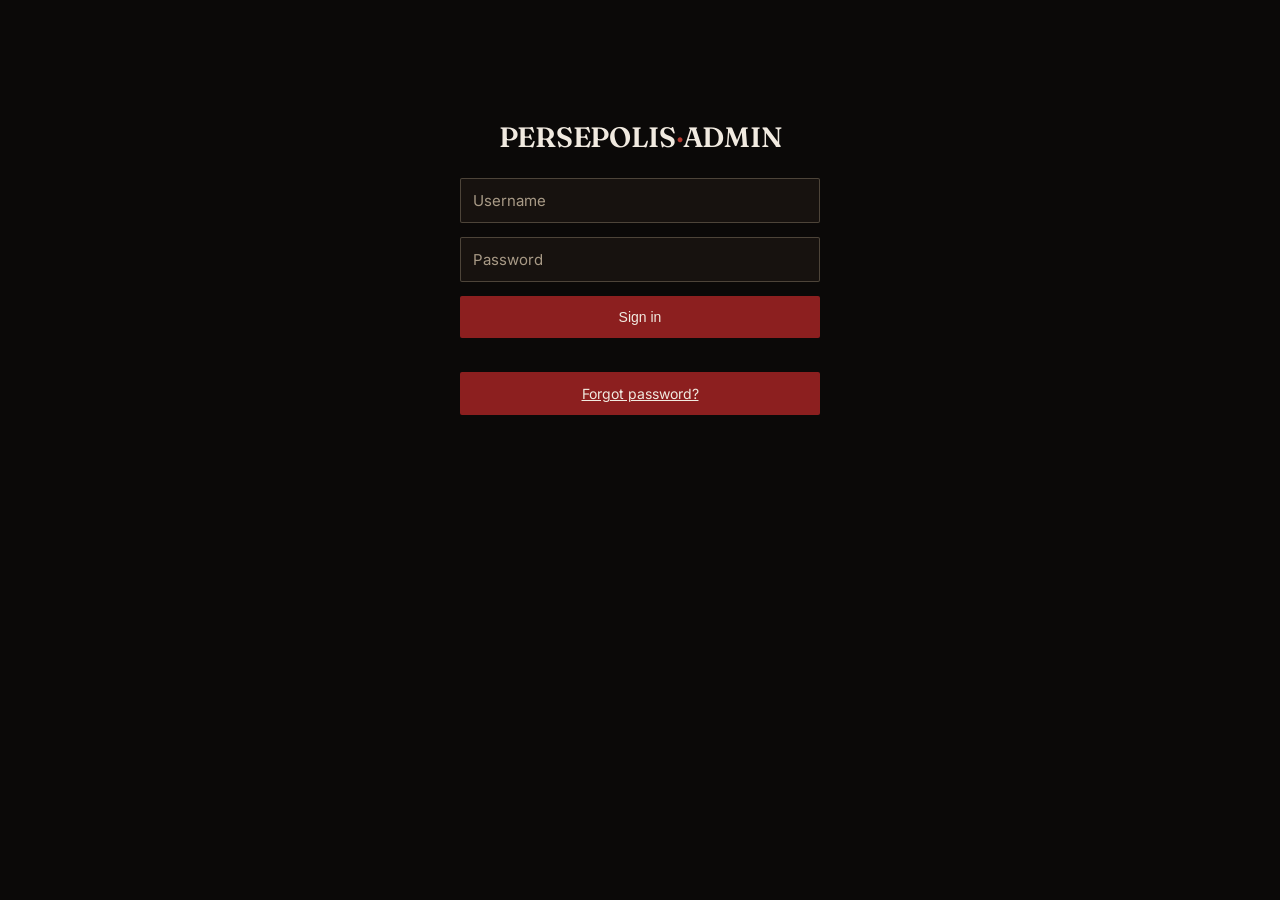
<file: frontend/admin.html>
<!DOCTYPE html>
<html lang="en">
<head>
<meta charset="UTF-8">
<meta name="viewport" content="width=device-width, initial-scale=1.0">
<title>Admin — Persepolis Construction</title>
<meta name="robots" content="noindex, nofollow">
<link rel="icon" href="/assets/favicon.ico" sizes="any">
<link rel="preconnect" href="https://fonts.googleapis.com">
<link rel="preload" as="style" href="https://fonts.googleapis.com/css2?family=Fraunces:opsz,wght@9..144,500;9..144,600&family=Inter:wght@400;500;600&family=JetBrains+Mono:wght@400;500&display=swap">
<link href="https://fonts.googleapis.com/css2?family=Fraunces:opsz,wght@9..144,500;9..144,600&family=Inter:wght@400;500;600&family=JetBrains+Mono:wght@400;500&display=swap" rel="stylesheet" media="print" onload="this.media='all'">
<noscript><link href="https://fonts.googleapis.com/css2?family=Fraunces:opsz,wght@9..144,500;9..144,600&family=Inter:wght@400;500;600&family=JetBrains+Mono:wght@400;500&display=swap" rel="stylesheet"></noscript>
<link rel="stylesheet" href="style.css">
<style>
  body{ padding-bottom:0; }
  .admin-wrap{ max-width:1100px; margin:0 auto; padding:60px 6vw 100px; }
  .admin-header{ display:flex; justify-content:space-between; align-items:center; margin-bottom:40px; flex-wrap:wrap; gap:16px; }
  .admin-tabs{ display:flex; gap:10px; margin-bottom:40px; flex-wrap:wrap; }
  .admin-tabs button{
    background:transparent; border:1px solid rgba(201,183,156,0.25); color:var(--ash);
    padding:10px 18px; border-radius:20px; font-size:13px; cursor:pointer; font-family:'Inter',sans-serif;
  }
  .admin-tabs button.active{ background:var(--red); color:var(--ivory); border-color:var(--red); }
  .panel{ display:none; }
  .panel.active{ display:block; }
  .admin-card{ border:1px solid rgba(201,183,156,0.15); border-radius:4px; padding:24px; margin-bottom:16px; background:var(--black-2); }
  .admin-card .row{ display:flex; justify-content:space-between; align-items:flex-start; gap:20px; flex-wrap:wrap; }
  .admin-card h3{ font-size:18px; margin-bottom:6px; }
  .admin-card .meta{ font-size:12.5px; color:var(--ash); }
  .admin-card p{ font-size:14px; color:var(--ash); margin-top:8px; max-width:560px; }
  .admin-actions{ display:flex; gap:8px; flex-wrap:wrap; }
  .btn-sm{ font-size:12.5px; padding:8px 14px; border-radius:2px; border:1px solid rgba(201,183,156,0.3); cursor:pointer; background:transparent; color:var(--ivory); font-family:'Inter',sans-serif; }
  .btn-sm:hover{ border-color:var(--red-bright); }
  .btn-sm.danger:hover{ border-color:#c0392b; color:#e77; }
  .status-pill{ font-size:11px; text-transform:uppercase; padding:4px 10px; border-radius:20px; letter-spacing:.04em; }
  .status-new{ background:rgba(178,58,47,0.2); color:var(--red-bright); }
  .status-contacted{ background:rgba(201,183,156,0.2); color:var(--sand); }
  .status-quoted, .status-won{ background:rgba(120,180,120,0.2); color:#8fcf8f; }
  .status-lost{ background:rgba(120,120,120,0.2); color:#999; }
  .login-box{ max-width:360px; margin:120px auto; text-align:center; }
  .login-box h1{ font-size:28px; margin-bottom:24px; }
  .login-box input{ width:100%; margin-bottom:14px; padding:12px; background:var(--black-2); border:1px solid rgba(201,183,156,0.3); color:var(--ivory); border-radius:2px; font-family:'Inter',sans-serif; }
  .login-box button{ width:100%; padding:13px; background:var(--red); border:none; color:var(--ivory); border-radius:2px; cursor:pointer; font-size:14px; }
  .login-error{ color:var(--red-bright); font-size:13px; margin-top:10px; min-height:18px; }
  .add-form{ display:grid; grid-template-columns:1fr 1fr; gap:14px; margin-bottom:30px; }
  .add-form textarea, .add-form input, .add-form select{
    background:var(--black-2); border:1px solid rgba(201,183,156,0.25); color:var(--ivory); padding:10px; border-radius:2px; font-family:'Inter',sans-serif; font-size:14px;
  }
  .add-form .full{ grid-column:1/-1; }
  .add-form button{ grid-column:1/-1; justify-self:start; }
  select.status-select{ background:var(--black); color:var(--ivory); border:1px solid rgba(201,183,156,0.3); padding:6px 10px; border-radius:2px; font-size:12.5px; }
  .content-section{ margin-bottom:36px; }
  .content-section-title{
    font-size:13px; text-transform:uppercase; letter-spacing:.06em; color:var(--sand);
    padding-bottom:10px; margin-bottom:16px; border-bottom:1px solid rgba(201,183,156,0.2);
  }
  .faq-pair{ border:1px solid rgba(201,183,156,0.12); border-radius:6px; padding:16px 16px 4px; margin-bottom:16px; }
  .faq-pair-num{ font-size:11px; text-transform:uppercase; letter-spacing:.06em; color:var(--red-bright); margin-bottom:10px; }
  .content-field{ border:1px solid rgba(201,183,156,0.15); border-radius:4px; padding:20px; margin-bottom:14px; background:var(--black-2); }
  .content-field label{ display:block; font-size:12.5px; color:var(--red-bright); text-transform:uppercase; letter-spacing:.04em; margin-bottom:10px; }
  .content-field textarea, .content-field input{
    width:100%; background:var(--black); border:1px solid rgba(201,183,156,0.25); color:var(--ivory);
    padding:10px; border-radius:2px; font-family:'JetBrains Mono',monospace; font-size:13px; margin-bottom:10px;
  }
  .content-field textarea{ min-height:70px; resize:vertical; }
  .content-field .save-row{ display:flex; align-items:center; gap:12px; }
  .content-field .saved-msg{ font-size:12px; color:var(--sand); opacity:0; transition:opacity .3s; }
  @media (max-width:700px){ .add-form{ grid-template-columns:1fr; } }
  .upload-label-select{ background:var(--black); color:var(--ivory); border:1px solid rgba(201,183,156,0.3); padding:8px 10px; border-radius:2px; font-size:12.5px; font-family:'Inter',sans-serif; }
  .photo-strip{ display:flex; gap:14px; flex-wrap:wrap; margin-top:16px; }
  .photo-thumb{ position:relative; width:96px; display:flex; flex-direction:column; align-items:center; gap:6px;
    padding:6px; border-radius:12px; border:2px solid transparent; transition:transform .2s ease; }
  .photo-thumb:hover{ transform:translateY(-2px); }
  .photo-thumb img{ width:84px; height:84px; object-fit:cover; border-radius:9px; }
  .photo-thumb.label-before{ border-color:var(--red-bright); }
  .photo-thumb.label-after{ border-color:#8fcf8f; }
  .photo-thumb.label-gallery{ border-color:rgba(201,183,156,0.25); }
  .photo-remove{
    position:absolute; top:-2px; right:-2px; width:20px; height:20px; border-radius:50%;
    background:var(--red); color:var(--ivory); border:none; cursor:pointer; font-size:14px; line-height:1;
  }
  .photo-remove:hover{ background:var(--red-bright); }
  .photo-label-select{ width:100%; background:var(--black-2); color:var(--ivory); border:1px solid rgba(201,183,156,0.25);
    padding:3px 4px; border-radius:2px; font-size:11px; font-family:'Inter',sans-serif; }
  .link-btn{ background:none; border:none; color:var(--ash); font-size:13px; cursor:pointer; text-decoration:underline;
    font-family:'Inter',sans-serif; margin-top:6px; }
  .link-btn:hover{ color:var(--red-bright); }
  .account-section{ border:1px solid rgba(201,183,156,0.15); border-radius:4px; padding:24px; margin-bottom:20px;
    background:var(--black-2); max-width:420px; }
  .account-section h3{ font-size:15px; margin-bottom:16px; }
  .account-section input{ width:100%; margin-bottom:12px; padding:10px; background:var(--black); border:1px solid rgba(201,183,156,0.3);
    color:var(--ivory); border-radius:2px; font-family:'Inter',sans-serif; }
  .account-msg{ font-size:12.5px; margin-top:8px; min-height:16px; }
  .account-msg.ok{ color:var(--sand); }
  .account-msg.err{ color:var(--red-bright); }
</style>
</head>
<body>

<div id="login-screen" class="login-box">
  <h1 class="logo-mark">PERSEPOLIS<span style="color:var(--red-bright)">·</span>ADMIN</h1>
  <input type="text" id="login-username" placeholder="Username" autocomplete="username">
  <input type="password" id="login-password" placeholder="Password" autocomplete="current-password">
  <button id="login-btn">Sign in</button>
  <div class="login-error" id="login-error"></div>
  <button type="button" class="link-btn" id="show-forgot-btn">Forgot password?</button>
</div>

<div id="forgot-screen" class="login-box" style="display:none;">
  <h1 class="logo-mark">PERSEPOLIS<span style="color:var(--red-bright)">·</span>ADMIN</h1>
  <p style="color:var(--ash); font-size:13.5px; margin-bottom:18px;">Enter your username — if a recovery email is set for this account, we'll send a reset link.</p>
  <input type="text" id="forgot-username" placeholder="Username" autocomplete="username">
  <button id="forgot-btn">Send reset link</button>
  <div class="login-error" id="forgot-message"></div>
  <button type="button" class="link-btn" id="back-to-login-btn">Back to sign in</button>
</div>

<div id="reset-screen" class="login-box" style="display:none;">
  <h1 class="logo-mark">PERSEPOLIS<span style="color:var(--red-bright)">·</span>ADMIN</h1>
  <p style="color:var(--ash); font-size:13.5px; margin-bottom:18px;">Set a new password.</p>
  <input type="password" id="reset-new-password" placeholder="New password" autocomplete="new-password">
  <button id="reset-btn">Set new password</button>
  <div class="login-error" id="reset-message"></div>
</div>

<div id="admin-app" class="admin-wrap" style="display:none;">
  <div class="admin-header">
    <div class="logo-mark" style="font-size:18px;">PERSEPOLIS<span style="color:var(--red-bright)">·</span>ADMIN</div>
    <button class="btn-sm" id="logout-btn">Log out</button>
  </div>

  <div class="admin-tabs">
    <button data-panel="quotes" class="active">Quote Requests</button>
    <button data-panel="projects">Projects</button>
    <button data-panel="testimonials">Testimonials</button>
    <button data-panel="content">Site Text</button>
    <button data-panel="account">Account</button>
  </div>

  <div id="panel-quotes" class="panel active">
    <div id="quotes-list"></div>
  </div>

  <div id="panel-projects" class="panel">
    <form id="project-form" class="add-form">
      <input type="text" name="title" placeholder="Project title" required>
      <select name="category" required aria-label="Category">
        <option value="renovation">Renovation</option>
        <option value="extension">Extension</option>
        <option value="new_build">New Build</option>
        <option value="structural">Structural</option>
        <option value="exterior">Exterior</option>
        <option value="maintenance">Maintenance</option>
      </select>
      <input type="text" name="location" placeholder="Location (e.g. Kingston upon Thames)">
      <input type="text" name="description" placeholder="Short description">
      <button type="submit" class="btn-sm">Add Project</button>
    </form>
    <div id="projects-list"></div>
  </div>

  <div id="panel-testimonials" class="panel">
    <form id="testimonial-form" class="add-form">
      <input type="text" name="name" placeholder="Client name" required>
      <input type="text" name="location" placeholder="Location">
      <select name="rating" aria-label="Rating">
        <option value="5">★★★★★</option>
        <option value="4">★★★★☆</option>
        <option value="3">★★★☆☆</option>
      </select>
      <textarea name="text" class="full" placeholder="Testimonial text" required></textarea>
      <button type="submit" class="btn-sm">Add Testimonial</button>
    </form>
    <div id="testimonials-list"></div>
  </div>

  <div id="panel-content" class="panel">
    <p style="color:var(--ash); font-size:13.5px; margin-bottom:24px; max-width:600px;">
      Edit the wording used across the site. Changes appear next time each page loads —
      no code or redeploy needed. Fields marked "HTML allowed" accept simple tags like
      <code>&lt;em&gt;</code> or <code>&lt;br&gt;</code>.
    </p>
    <div id="content-list"></div>
  </div>

  <div id="panel-account" class="panel">
    <div class="account-section">
      <h3>Notification email</h3>
      <p style="color:var(--ash); font-size:13px; margin-bottom:14px;">
        Used for password-recovery links and for new quote/review alerts. Leave blank to disable both.
      </p>
      <input type="email" id="notify-email-input" placeholder="you@example.com">
      <button class="btn-sm" id="save-email-btn">Save email</button>
      <div class="account-msg" id="email-msg"></div>
    </div>

    <div class="account-section">
      <h3>Change password</h3>
      <input type="password" id="current-password-input" placeholder="Current password" autocomplete="current-password">
      <input type="password" id="new-password-input" placeholder="New password" autocomplete="new-password">
      <input type="password" id="confirm-password-input" placeholder="Confirm new password" autocomplete="new-password">
      <button class="btn-sm" id="save-password-btn">Change password</button>
      <div class="account-msg" id="password-msg"></div>
    </div>
  </div>
</div>

<script src="admin.js"></script>
</body>
</html>
</file>
<file: frontend/style.css>
:root{
  --black:#0B0908; --black-2:#17120F; --red:#8C1F1F; --red-bright:#B23A2F;
  --sand:#C9B79C; --ivory:#F1EAE0; --ash:#a89a86;
  /* --red / --red-bright read fine as button backgrounds (ivory text on top
     clears WCAG AA) but fail as small text directly on --black — 2.2:1 and
     3.35:1 respectively, both under the 4.5:1 minimum. Text-on-dark uses
     this instead; it keeps the same hue, just bright enough (4.87:1). */
  --red-text:#D1573F;
}
*{margin:0;padding:0;box-sizing:border-box;}
html{scroll-behavior:smooth;}
body{background:var(--black); color:var(--ivory); font-family:'Inter',sans-serif; overflow-x:hidden;}
h1,h2,h3{font-family:'Fraunces',serif; font-weight:600; letter-spacing:-0.01em;}
a{color:inherit; text-decoration:none;}
.mono{font-family:'JetBrains Mono',monospace; letter-spacing:0.04em;}
img{display:block; max-width:100%;}

/* ---------- Nav ---------- */
nav{
  position:fixed; top:0; left:0; right:0; z-index:200;
  display:grid; grid-template-columns:1fr auto 1fr; align-items:center; column-gap:20px;
  padding:22px 6vw; background:linear-gradient(180deg, rgba(11,9,8,0.9) 0%, rgba(11,9,8,0) 100%);
}
.logo-mark{font-family:'Fraunces',serif; font-size:19px; font-weight:600; justify-self:start;}
.logo-mark span{color:var(--red-text);}
.nav-links{display:flex; gap:34px; font-size:14px; justify-self:center;}
.nav-links a{opacity:.8; transition:opacity .2s; position:relative;}
.nav-links a:hover, .nav-links a.active{opacity:1;}
.nav-links a.active::after{content:''; position:absolute; left:0; right:0; bottom:-6px; height:1px; background:var(--red-bright);}
.nav-cta{font-size:13px; padding:11px 22px; background:var(--red); border-radius:2px; transition:background .2s; justify-self:end;}
.nav-cta:hover{background:var(--red-bright);}
/* The fixed bottom .mobile-bar already offers Call Now + Get a Quote below
   this width, so the top nav collapses to just the logo — no redundant CTA
   competing for the same cramped row (that's what was overflowing off-screen). */
@media (max-width:768px){ .nav-links, .nav-cta{display:none;} }

/* ---------- Hero: pinned statue, scrolling story (home page) ---------- */
.scrollytell{ position:relative; height:340vh; }
.pin-bg{
  position:fixed; top:0; left:0; width:100%; height:100vh; z-index:0;
  display:flex; align-items:center; justify-content:center;
  background:radial-gradient(ellipse 55% 45% at 50% 42%, rgba(140,31,31,0.18) 0%, rgba(11,9,8,0) 72%), var(--black);
}
.pin-bg .statue-frame{ max-height:82vh; height:78%; filter:drop-shadow(0 30px 60px rgba(0,0,0,0.6)); }
.pin-bg img{ height:100%; width:auto; border-radius:4px; }
.pin-text{ position:relative; z-index:2; }
.story-panel{
  min-height:100vh; display:flex; flex-direction:column; justify-content:flex-end;
  padding:0 8vw 90px; max-width:640px;
  opacity:0; transform:translateY(30px);
  transition:opacity .9s ease, transform .9s ease;
}
.story-panel.in-view{ opacity:1; transform:translateY(0); }
.story-panel .hero-eyebrow{ font-size:13px; text-transform:uppercase; color:var(--red-text); display:flex; align-items:center; gap:10px; margin-bottom:18px; }
.story-panel .hero-eyebrow::before{content:''; width:26px; height:1px; background:var(--red-bright);}
.story-panel h1, .story-panel h2{ font-size:clamp(30px,4.6vw,54px); line-height:1.1; }
.story-panel h1 em, .story-panel h2 em{ font-style:italic; color:var(--sand); }
.story-panel p{ margin-top:18px; font-size:16px; line-height:1.7; color:var(--ash); max-width:440px; }
.hero-actions{ display:flex; gap:16px; margin-top:32px; flex-wrap:wrap; }
.btn-primary{ background:var(--red); padding:15px 28px; border-radius:2px; font-size:14px; font-weight:500; transition:background .2s;}
.btn-primary:hover{background:var(--red-bright);}
.btn-ghost{ padding:15px 24px; border:1px solid rgba(241,234,224,0.3); border-radius:2px; font-size:14px; transition:border-color .2s;}
.btn-ghost:hover{border-color:var(--ivory);}

/* ---------- Simple page header (inner pages) ---------- */
.page-header{
  position:relative; padding:180px 6vw 90px;
  background:radial-gradient(ellipse 60% 60% at 80% 0%, rgba(140,31,31,0.14) 0%, rgba(11,9,8,0) 60%), var(--black);
  border-bottom:1px solid rgba(201,183,156,0.15);
}
.page-header .hero-eyebrow{ font-size:13px; text-transform:uppercase; color:var(--red-text); display:flex; align-items:center; gap:10px; margin-bottom:20px; }
.page-header .hero-eyebrow::before{content:''; width:26px; height:1px; background:var(--red-bright);}
.page-header h1{ font-size:clamp(34px,5.5vw,64px); line-height:1.08; max-width:760px; }
.page-header h1 em{ font-style:italic; color:var(--sand); }
.page-header p{ margin-top:20px; max-width:520px; font-size:16.5px; line-height:1.7; color:var(--ash); }

.strip{ border-top:1px solid rgba(201,183,156,0.15); border-bottom:1px solid rgba(201,183,156,0.15);
  display:flex; justify-content:space-between; padding:22px 6vw; font-size:13px; color:var(--ash); flex-wrap:wrap; gap:12px;}
.strip b{color:var(--ivory); font-weight:500;}

section{padding:120px 6vw;}
.section-head{display:flex; justify-content:space-between; align-items:flex-end; gap:40px; margin-bottom:64px; flex-wrap:wrap;}
.section-head .tag{font-size:13px; color:var(--red-text); text-transform:uppercase; margin-bottom:14px; display:block;}
.section-head h2{font-size:clamp(30px,4vw,48px); color:var(--ivory); max-width:600px;}
.section-head p{max-width:340px; color:var(--ash); font-size:15px; line-height:1.6;}

/* ---------- How it works / steps ---------- */
.steps{ display:grid; grid-template-columns:repeat(3,1fr); gap:40px; }
.step{ border-top:1px solid rgba(201,183,156,0.2); padding-top:24px; }
.step .num{ font-size:13px; color:var(--red-text); }
.step h3{ font-size:20px; margin:14px 0 10px; }
.step p{ font-size:14.5px; color:var(--ash); line-height:1.6; }
@media (max-width:820px){ .steps{grid-template-columns:1fr;} }

/* ---------- Services ---------- */
.services-grid{ display:grid; grid-template-columns:repeat(3,1fr); gap:1px; background:rgba(201,183,156,0.15);}
.service{ background:var(--black); padding:40px 32px; transition:background .3s;}
.service:hover{ background:var(--black-2); }
.service svg{ width:26px; height:26px; stroke:var(--red-bright); }
.service h3{ font-size:21px; margin:18px 0 10px; }
.service p{ font-size:14.5px; color:var(--ash); line-height:1.6; }
.service .more{ display:inline-block; margin-top:16px; font-size:13px; color:var(--red-text); }
@media (max-width:900px){ .services-grid{grid-template-columns:1fr;} }

/* ---------- Projects ---------- */
.projects{ background:var(--ivory); color:var(--black); }
.projects .section-head h2{color:var(--black);}
.projects .section-head p{color:#8a7d6c;}
.projects .section-head .tag{color:var(--red-text);}
.project-grid{ display:grid; grid-template-columns:repeat(2,1fr); gap:20px; }
.project-card{ position:relative; aspect-ratio:4/3; background:#DCD1BE; overflow:hidden; cursor:pointer;
  border-radius:18px; box-shadow:0 6px 18px rgba(0,0,0,0.22);
  transition:transform .35s ease, box-shadow .35s ease; }
.project-card:hover{ transform:translateY(-5px); box-shadow:0 20px 36px rgba(0,0,0,0.4); }
.project-card .frame{ position:absolute; inset:14px; border:1px solid rgba(20,16,14,0.15); border-radius:10px; display:flex; align-items:flex-end; padding:20px;}
.project-card .ph{ position:absolute; inset:0; display:flex; align-items:center; justify-content:center; color:rgba(20,16,14,0.28); font-family:'JetBrains Mono',monospace; font-size:13px;}
.project-card h3{ font-size:19px; position:relative; z-index:1; }
.pc-count{ position:absolute; top:12px; right:12px; z-index:2; background:rgba(11,9,8,0.72); color:var(--ivory);
  font-size:11px; text-transform:uppercase; letter-spacing:.04em; padding:6px 12px; border-radius:20px;
  border:1px solid rgba(201,183,156,0.35); }

/* ---------- Before/After diagonal split cover ---------- */
.project-card.has-split{ background:var(--black-2); }
.pc-split{ position:absolute; inset:0; overflow:hidden; }
.pc-split::after{
  content:''; position:absolute; inset:0; pointer-events:none; z-index:1;
  background:linear-gradient(to bottom left, transparent calc(50% - 1.5px), rgba(241,234,224,0.7) 50%, transparent calc(50% + 1.5px));
}
.pc-half{ position:absolute; inset:0; width:100%; height:100%; object-fit:cover;
  transition:filter .35s ease, transform .5s ease; }
.pc-before{ clip-path:polygon(0 0, 100% 0, 0 100%); transform-origin:top left; }
.pc-after{ clip-path:polygon(100% 0, 100% 100%, 0 100%); transform-origin:bottom right; }
.project-card.has-split:hover .pc-before{ filter:brightness(0.8) saturate(0.85); transform:scale(1.06); }
.project-card.has-split:hover .pc-after{ filter:brightness(1.08) saturate(1.1); transform:scale(1.06); }
.pc-tag{ position:absolute; z-index:2; font-family:'JetBrains Mono',monospace; font-size:10.5px;
  text-transform:uppercase; letter-spacing:.06em; padding:5px 11px; border-radius:20px; }
.pc-tag-before{ top:12px; left:12px; background:rgba(178,58,47,0.88); color:var(--ivory); }
.pc-tag-after{ bottom:20px; right:14px; background:rgba(143,207,143,0.92); color:#0B0908; }

.lightbox-img-wrap{ position:relative; }
.lb-tag{ position:absolute; top:14px; left:14px; z-index:2; font-family:'JetBrains Mono',monospace;
  font-size:11px; text-transform:uppercase; letter-spacing:.06em; padding:6px 14px; border-radius:20px; }
.lb-tag-before{ background:rgba(178,58,47,0.9); color:var(--ivory); }
.lb-tag-after{ background:rgba(143,207,143,0.92); color:#0B0908; }

.lightbox-overlay{ position:fixed; inset:0; background:rgba(11,9,8,0.92); z-index:1000; display:none;
  align-items:center; justify-content:center; padding:40px 5vw; }
.lightbox-overlay.open{ display:flex; }
.lightbox-box{ max-width:900px; width:100%; }
.lightbox-box img{ width:100%; max-height:65vh; object-fit:contain; background:#000; display:block; border-radius:14px; }
.lightbox-head{ display:flex; justify-content:space-between; align-items:center; margin-bottom:16px; color:var(--ivory); gap:20px; }
.lightbox-head h3{ font-size:18px; }
.lightbox-close{ background:transparent; border:none; color:var(--ivory); font-size:28px; cursor:pointer; line-height:1; flex-shrink:0; }
.lightbox-foot{ margin-top:16px; }
.lightbox-foot #lb-counter{ color:var(--ash); font-size:12.5px; font-family:'JetBrains Mono',monospace; }
.lightbox-thumbs{ display:flex; gap:8px; margin-top:10px; flex-wrap:wrap; }
.lightbox-thumbs img{ width:56px; height:56px; object-fit:cover; border-radius:10px; cursor:pointer; opacity:0.5; border:2px solid transparent;
  transition:opacity .2s ease, transform .2s ease; }
.lightbox-thumbs img:hover{ transform:translateY(-2px); }
.lightbox-thumbs img.active{ opacity:1; }
.lightbox-thumbs img.lb-thumb-before{ border-color:rgba(178,58,47,0.6); }
.lightbox-thumbs img.lb-thumb-after{ border-color:rgba(143,207,143,0.7); }
.lightbox-thumbs img.active.lb-thumb-before{ border-color:var(--red-bright); }
.lightbox-thumbs img.active.lb-thumb-after{ border-color:#8fcf8f; }
.lightbox-thumbs img.active.lb-thumb-gallery{ border-color:var(--sand); }
.lightbox-nav{ background:transparent; border:none; color:var(--ivory); font-size:40px; cursor:pointer; padding:10px; flex-shrink:0; }
.lightbox-nav:hover{ color:var(--red-text); }
@media (max-width:700px){ .lightbox-nav{ font-size:28px; } }

.filter-tabs{ display:flex; gap:10px; flex-wrap:wrap; margin-bottom:50px; }
.filter-tabs span{ font-size:13px; padding:8px 16px; border:1px solid rgba(20,16,14,0.2); border-radius:20px; color:#5c5347; cursor:pointer; }
.filter-tabs span:hover{ border-color:var(--black); }
.filter-tabs span.active{ background:var(--black); color:var(--ivory); border-color:var(--black); }
@media (max-width:768px){ .project-grid{grid-template-columns:1fr;} }

/* ---------- Testimonials ---------- */
.testi-grid{ display:grid; grid-template-columns:repeat(auto-fit, minmax(280px, 1fr)); gap:1px; background:rgba(201,183,156,0.15); }
.testi{ background:var(--black); padding:36px 30px; min-width:0; }
.stars{ color:var(--red-text); font-size:14px; letter-spacing:2px; margin-bottom:16px; }
.testi p{ font-family:'Fraunces',serif; font-style:italic; font-size:16.5px; line-height:1.6; color:var(--ivory);
  overflow-wrap:break-word; word-break:break-word; }
.testi cite{ display:block; margin-top:18px; font-style:normal; font-size:12.5px; color:var(--ash); text-transform:uppercase; letter-spacing:.04em;}
@media (max-width:900px){ .testi-grid{grid-template-columns:1fr;} }

/* ---------- FAQ ---------- */
.faq-item{ border-top:1px solid rgba(201,183,156,0.18); padding:24px 0; cursor:pointer; }
.faq-item summary{ list-style:none; display:flex; justify-content:space-between; align-items:center; font-size:17px; font-weight:500; }
.faq-item summary::-webkit-details-marker{ display:none; }
.faq-item summary::after{ content:'+'; color:var(--red-text); font-size:20px; }
.faq-item[open] summary::after{ content:'−'; }
.faq-item p{ margin-top:14px; color:var(--ash); font-size:14.5px; line-height:1.7; max-width:640px; }

/* ---------- About page extras ---------- */
.values{ display:grid; grid-template-columns:repeat(4,1fr); gap:1px; background:rgba(201,183,156,0.15); }
.value{ background:var(--black); padding:34px 26px; }
.value h3{ font-size:18px; margin-bottom:10px; }
.value p{ font-size:14px; color:var(--ash); line-height:1.6; }
@media (max-width:900px){ .values{grid-template-columns:repeat(2,1fr);} }
@media (max-width:560px){ .values{grid-template-columns:1fr;} }

.certs{ display:flex; gap:14px; margin-top:30px; flex-wrap:wrap; }
.cert{ border:1px solid rgba(201,183,156,0.25); padding:10px 18px; border-radius:2px; font-size:13px; text-transform:uppercase; letter-spacing:.04em; color:var(--sand); }

/* ---------- Contact page ---------- */
.contact-grid{ display:grid; grid-template-columns:1fr 1fr; gap:70px; }
.contact-info .item{ border-top:1px solid rgba(201,183,156,0.18); padding:20px 0; display:flex; align-items:center; gap:16px; }
.contact-info .item .label{ font-size:12.5px; text-transform:uppercase; color:var(--red-text); letter-spacing:.04em; margin-bottom:6px; }
.contact-info .item .value{ font-size:17px; }
.contact-info .item-icon{ flex-shrink:0; width:42px; height:42px; border-radius:50%; border:1px solid rgba(201,183,156,0.3);
  display:flex; align-items:center; justify-content:center; color:var(--red-bright); }
.contact-info .item-icon svg{ width:19px; height:19px; }
.map-block{ margin-top:36px; aspect-ratio:16/10; background:var(--black-2); border:1px solid rgba(201,183,156,0.18);
  display:flex; align-items:center; justify-content:center; color:var(--ash); font-size:13px; font-family:'JetBrains Mono',monospace;
  border-radius:14px; overflow:hidden; }
.map-block iframe{ width:100%; height:100%; border:0; }
@media (max-width:820px){ .contact-grid{grid-template-columns:1fr;} }

/* ---------- Quote ---------- */
.quote{ background:var(--black-2); }
.quote-wrap{ display:grid; grid-template-columns:1fr 1fr; gap:70px; }
.quote-wrap h2{ font-size:clamp(28px,4vw,44px); }
.quote-wrap p{ color:var(--ash); margin-top:20px; max-width:400px; line-height:1.6; }
.quote-note{ margin-top:28px; font-size:13px; color:var(--ash); display:flex; align-items:center; gap:8px; }
form{ display:flex; flex-direction:column; gap:18px; }
.row2{ display:grid; grid-template-columns:1fr 1fr; gap:18px; }
input, textarea, select{ background:transparent; border:none; border-bottom:1px solid rgba(201,183,156,0.3); color:var(--ivory);
  font-family:'Inter',sans-serif; font-size:15px; padding:12px 2px; outline:none; transition:border-color .2s;}
input::placeholder, textarea::placeholder{ color:var(--ash); }
input:focus, textarea:focus, select:focus{ border-color:var(--red-bright); }
textarea{ resize:vertical; min-height:80px; }
.submit-btn{ align-self:flex-start; margin-top:6px; background:var(--red); padding:15px 30px; border:none; border-radius:2px; color:var(--ivory); font-size:14px; cursor:pointer; transition:background .2s;}
.submit-btn:hover{ background:var(--red-bright); }
@media (max-width:820px){ .quote-wrap, .row2, .contact-grid{ grid-template-columns:1fr; } }

/* ---------- Footer + social ---------- */
footer{ padding:60px 6vw 100px; display:flex; justify-content:space-between; flex-wrap:wrap; gap:30px;
  border-top:1px solid rgba(201,183,156,0.15); font-size:13px; color:var(--ash);}
footer .col{ display:flex; flex-direction:column; gap:10px; }
footer a:hover{ color:var(--ivory); }
.badges{ display:flex; gap:14px; margin-top:14px; flex-wrap:wrap; }
.badge{ border:1px solid rgba(201,183,156,0.25); padding:6px 12px; border-radius:2px; font-size:11px; text-transform:uppercase; letter-spacing:.04em; }
.social-row{ display:flex; gap:14px; margin-top:6px; }
.social-row a{
  width:36px; height:36px; border:1px solid rgba(201,183,156,0.25); border-radius:50%;
  display:flex; align-items:center; justify-content:center; transition:border-color .2s, background .2s;
}
.social-row a:hover{ border-color:var(--red-bright); background:rgba(178,58,47,0.1); }
.social-row svg{ width:17px; height:17px; fill:var(--ivory); }

/* ---------- Sticky mobile CTA bar ---------- */
.mobile-bar{
  position:fixed; bottom:0; left:0; right:0; z-index:300; display:none;
  background:var(--black-2); border-top:1px solid rgba(201,183,156,0.2);
  padding:12px 6vw; gap:10px;
}
.mobile-bar a{ flex:1; text-align:center; padding:13px; border-radius:2px; font-size:14px; }
.mobile-bar .call{ border:1px solid rgba(241,234,224,0.3); }
.mobile-bar .quote{ background:var(--red); }
@media (max-width:768px){ .mobile-bar{ display:flex; } body{ padding-bottom:70px; } }

a:focus-visible, button:focus-visible, input:focus-visible, textarea:focus-visible{ outline:2px solid var(--red-bright); outline-offset:2px; }
@media (prefers-reduced-motion:reduce){ .statue-frame{ animation:none; } html{ scroll-behavior:auto; } }
</file>
